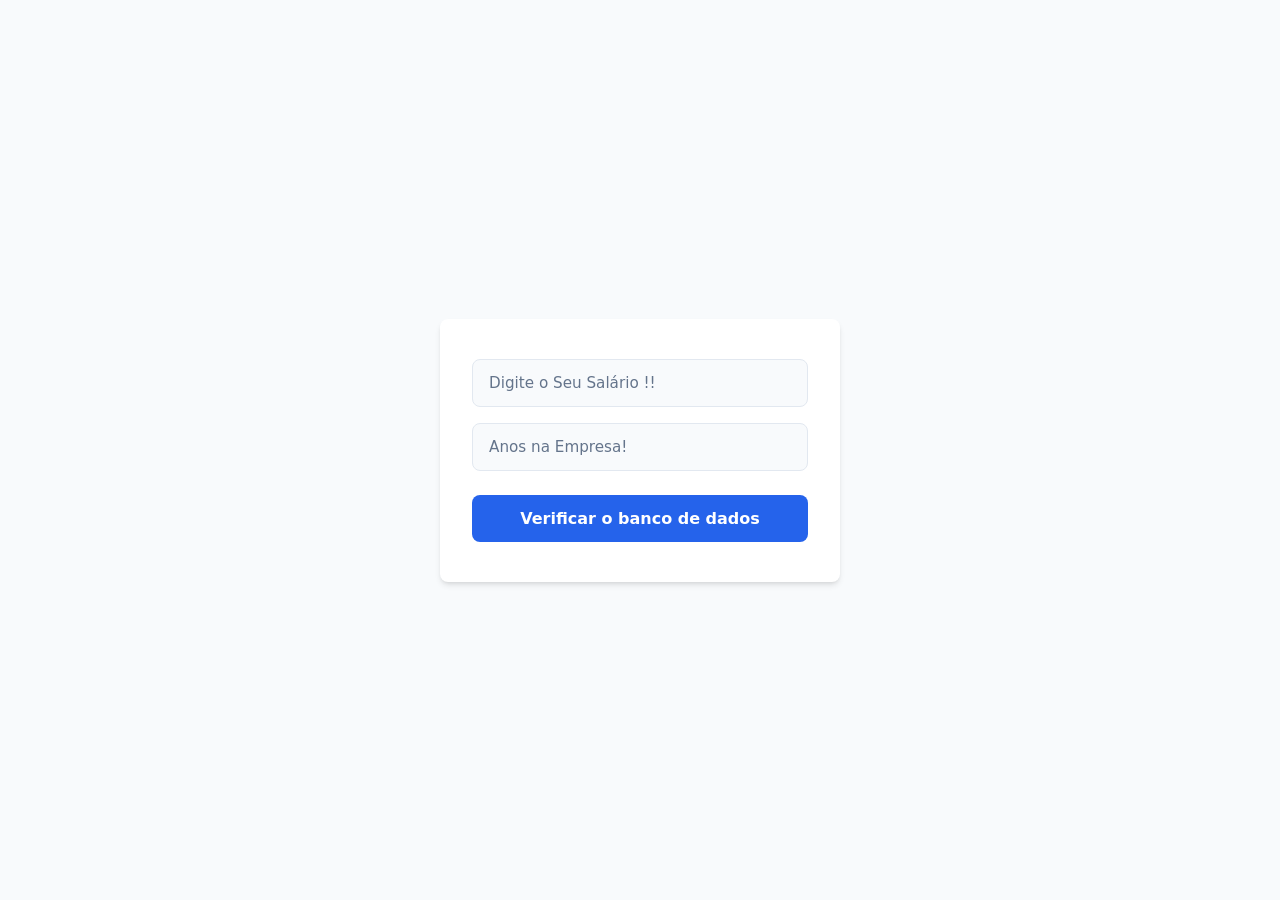
<file: funcionário/index.html>
<!DOCTYPE html>
<html lang="pt-BR">

<head>
    <meta charset="UTF-8">
    <meta name="viewport" content="width=device-width, initial-scale=1.0">
    <link rel="stylesheet" href="css/estilos.css">
    <title>funcionário</title>
</head>

<body>

    <div class="Central">


        <input type="text" id="sal" placeholder="Digite o Seu Salário !!">
        <input type="text" id="ano" placeholder="Anos na Empresa!">

        <button id="bt1">Verificar o banco de dados</button>

        <span id="r1"></span>



    </div>

    <script src="js/lpa.js"></script>

</body>

</html>
</file>
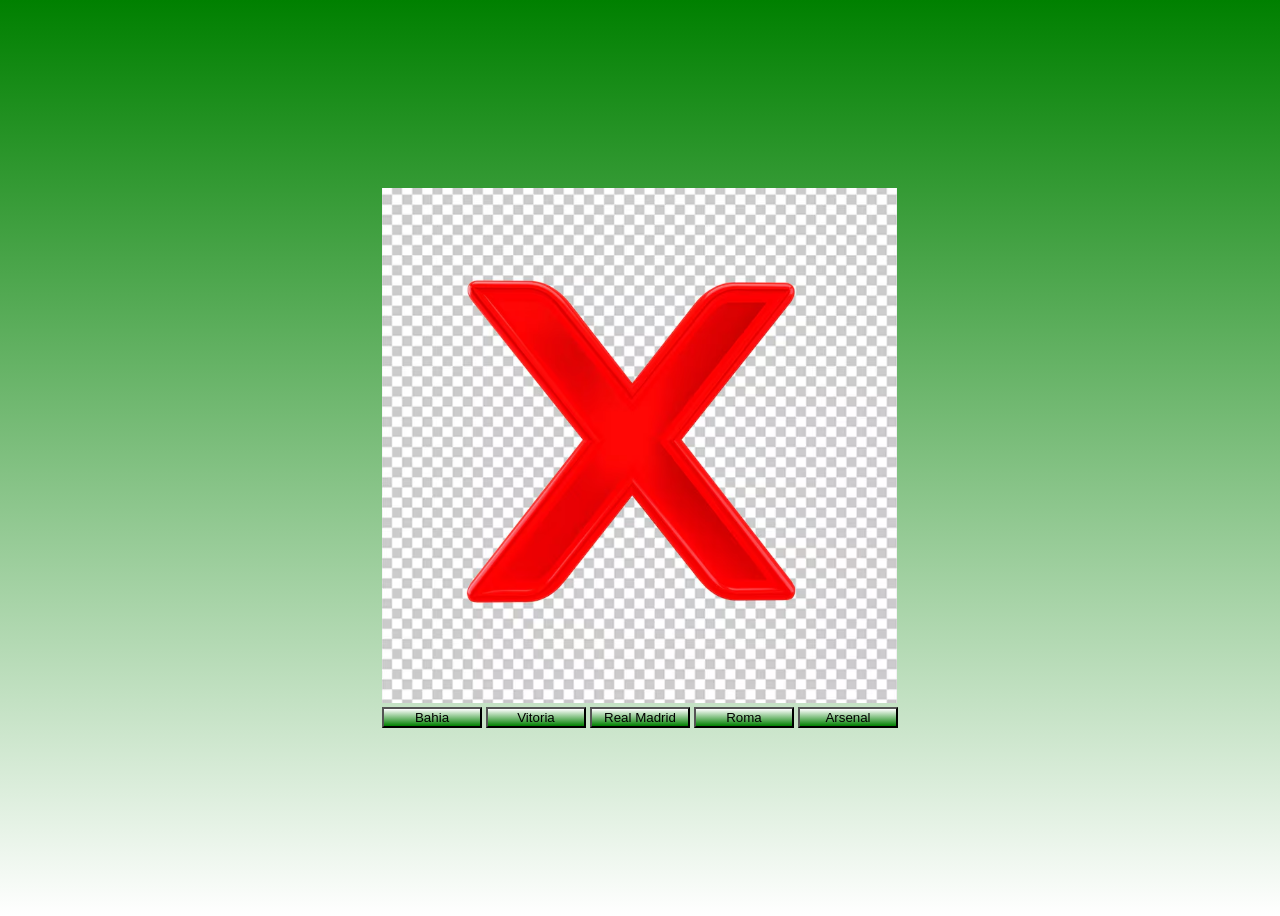
<file: Galeria de fotos/index.html>
<!DOCTYPE html>
<html lang="pt">

<head>
    <meta charset="UTF-8">
    <meta name="viewport" content="width=device-width, initial-scale=1.0">
    <link rel="stylesheet" href="css/estilos.css">
    <title>Galeria de fotos</title>
</head>

<body>

    <div class="centro">

        <img src="img/falso-verificacao-errado-icone-de-erro-3d-sem-sinal-de-cancelamento_568120-3358.avif" id="alvo">

        <div class="botoes">

            <button id="bahia">Bahia </button> <button id="vitoria">Vitoria</button> <button id="real">Real
                Madrid</button> <button id="roma">Roma</button> <button id="arsenal">Arsenal</button>


        </div>


    </div>


    <script src="js/logica.js">

    </script>

</body>

</html>
</file>
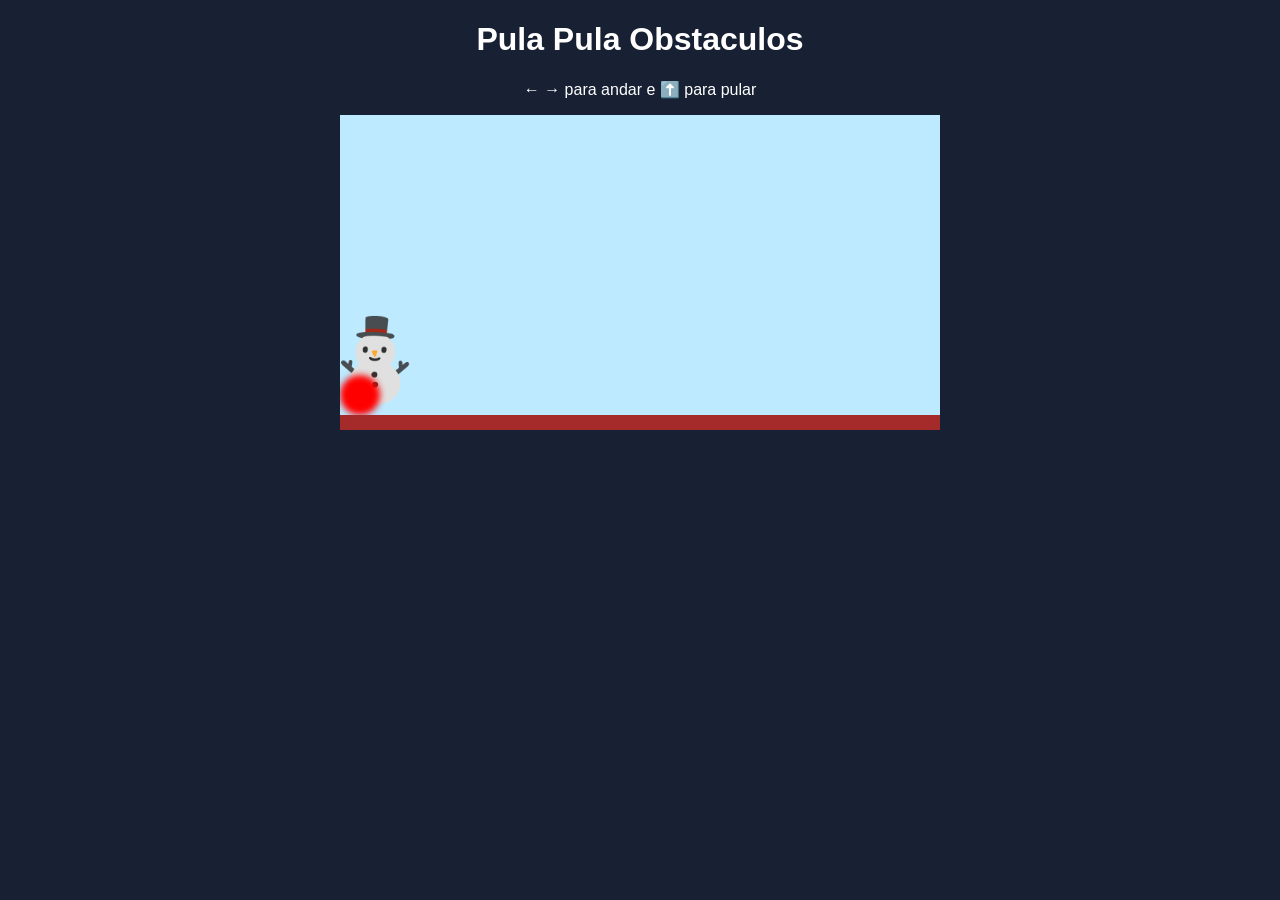
<file: Jogo/index.html>
<!DOCTYPE html>
<html lang="pt">
<head>
    <meta charset="UTF-8">
    <meta name="viewport" content="width=h1, initial-scale=1.0">
    <link rel="stylesheet" href="css/estilos.css">
    <title>Jogo</title>
</head>
<body>
    <h1>Pula Pula Obstaculos</h1>
    <p>← → para andar e ⬆️ para pular</p>

    <div id="cenario">
        <div id="boneco">⛄</div>
        <div id="obstaculo"></div>

    </div>




    <script src="js/jogo.js"></script>
</body>
</html>
</file>
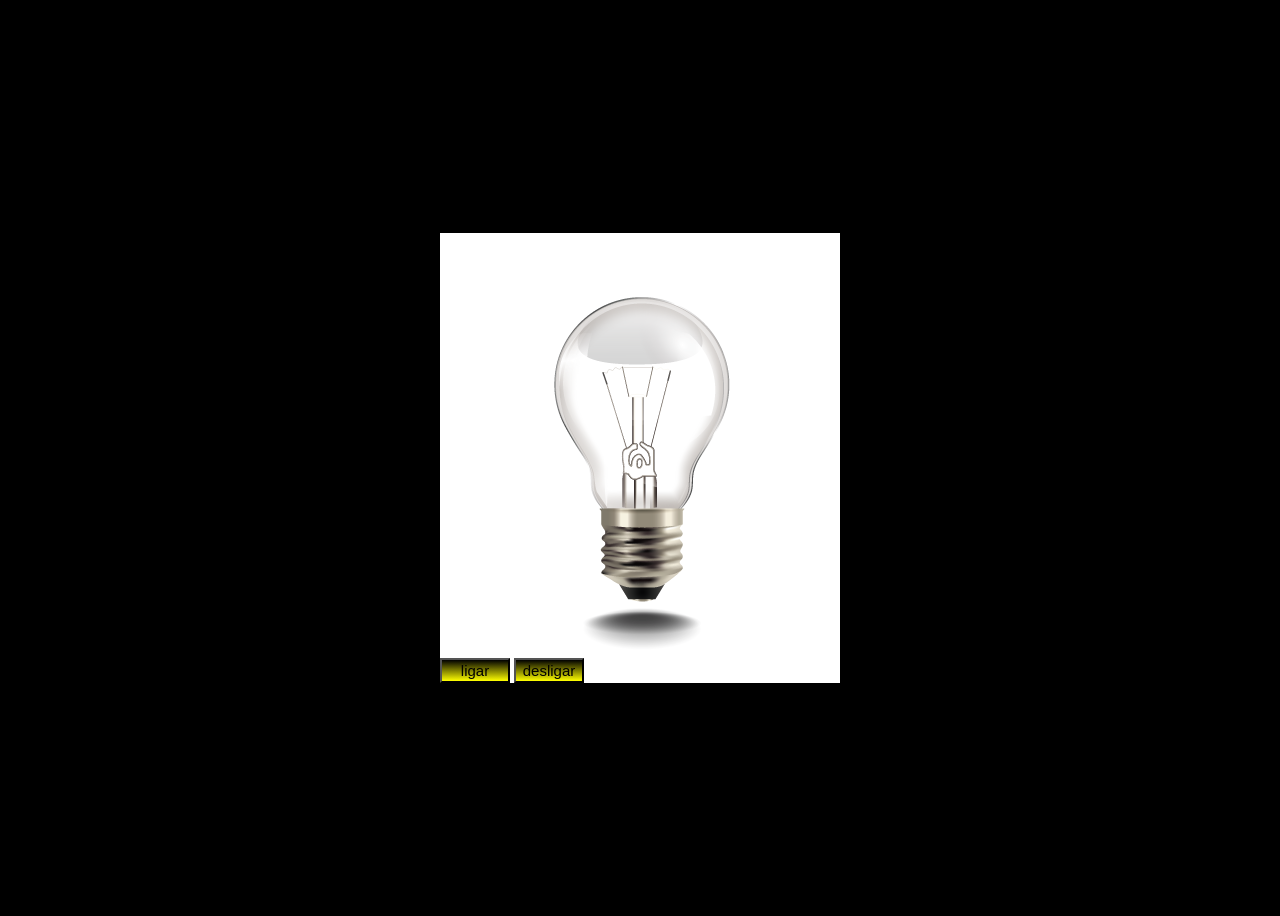
<file: Lâmpada/index.html>
<!DOCTYPE html>
<html lang="pt">

<head>
    <meta charset="UTF-8">
    <meta name="viewport" content="width=device-width, initial-scale=1.0">
    <link rel="stylesheet" href="css/estilos.css">
    <title>Lâmpada</title>
</head>

<body>


    <div class="centro">

        <img src="img/lampada apagada.png" id="alvo">

        <div class="botao">

            <button id="ligar">ligar</button>
            <button id="desligar">desligar</button>
        </div>

    </div>



    <script src="javascript/logica.js"></script>

</body>

</html>
</file>
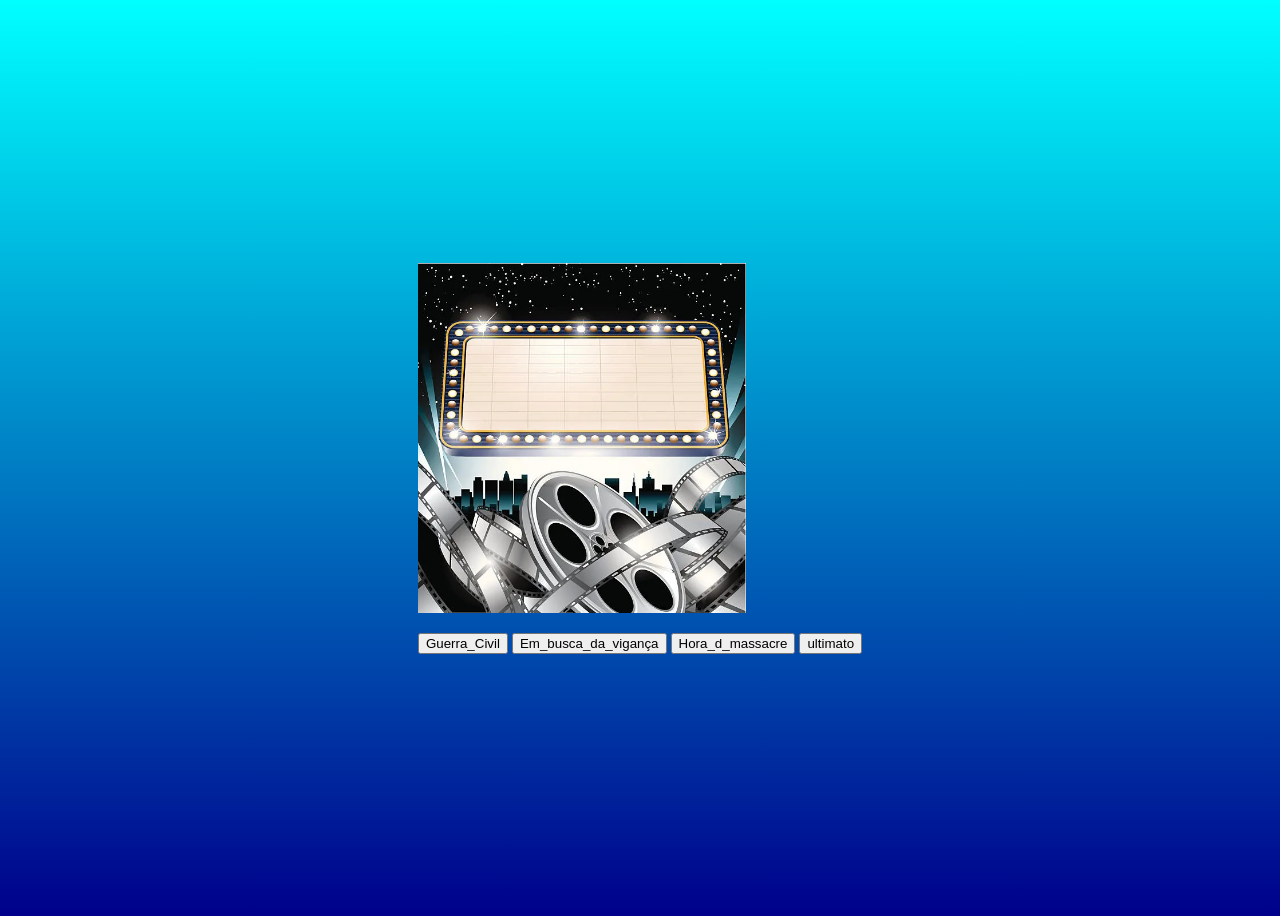
<file: Revisão/index.html>
<!DOCTYPE html>
<html lang="pt-BR">

<head>
    <meta charset="UTF-8">
    <meta name="viewport" content="width=device-width, initial-scale=1.0">
    <link rel="stylesheet" href="css/estilos.css">
    <title>Revisão</title>
</head>

<body>
    <div class="Central">


        <div class="img">

            <img src="img/sinal-de-letreiro-de-super-estrela-de-cinema.webp" id="capa">

            <p id="sinopse"></p>



        </div>

        <div class="botoes"></div>

        <button id="bt1">Guerra_Civil</button>
        <button id="bt2">Em_busca_da_vigança</button>
        <button id="bt3">Hora_d_massacre</button>
        <button id="bt4">ultimato</button>



    </div>
    <script src="js/lpa.js"></script>
</body>

</html>
</file>
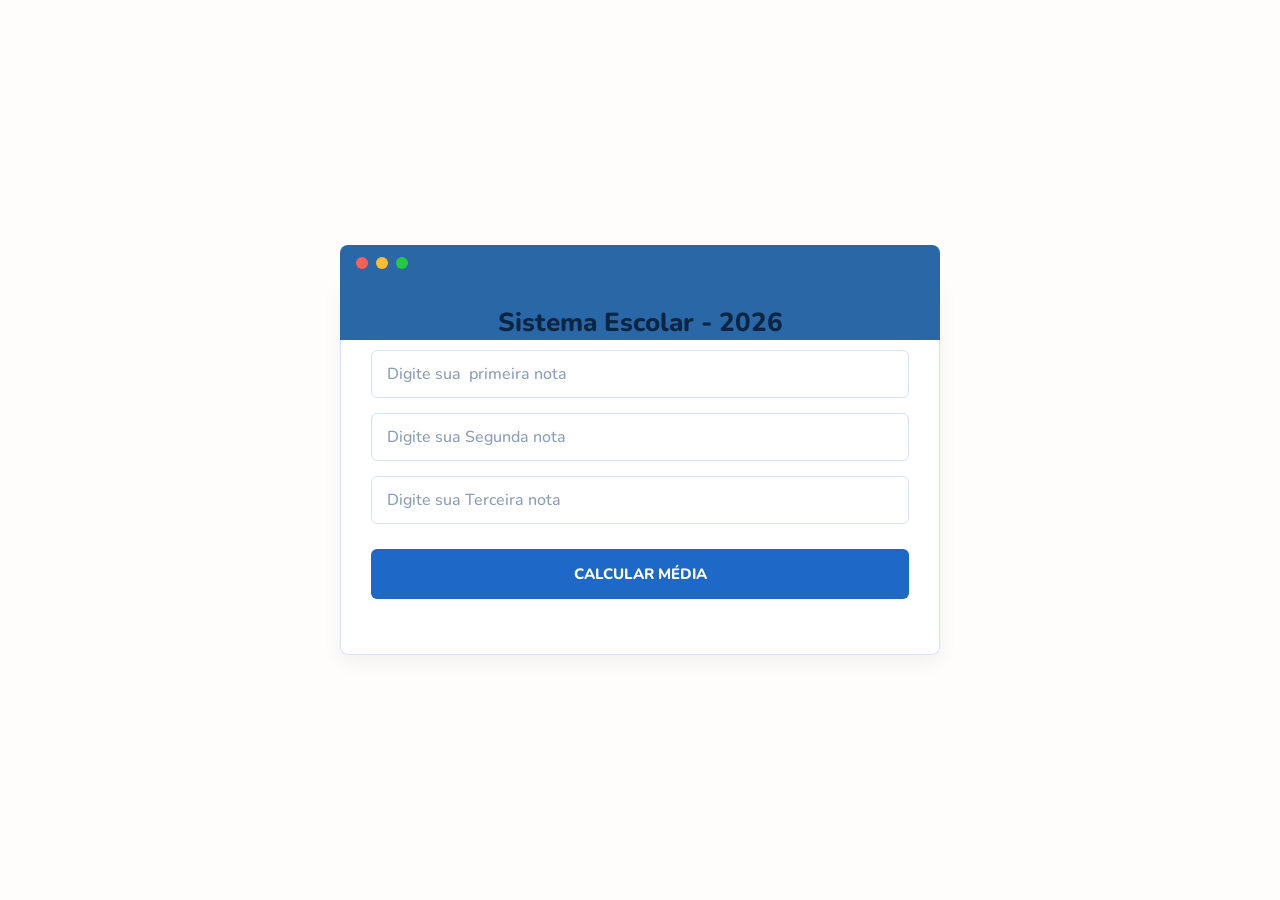
<file: Teste/index.html>
<!DOCTYPE html>
<html lang="pt">
<head>
    <meta charset="UTF-8">
    <meta name="viewport" content="width=device-width, initial-scale=1.0">
    <link rel="stylesheet" href="css/estilos.css">
    <title>Sistema escolar</title>
</head>

<body>
    <div class="Central">

    <input type="text" id="nt1" placeholder="Digite sua  primeira nota">
    <input type="text" id="nt2" placeholder="Digite sua Segunda nota ">
    <input type="text" id="nt3" placeholder="Digite sua Terceira nota ">
    <button id="bt">Calcular Média</button>

    <span id="media"></span>

    <span id="situacao"></span>


    </div>
    

    <script src="js/lpa.js"></script>
    
</body>
</html>
</file>
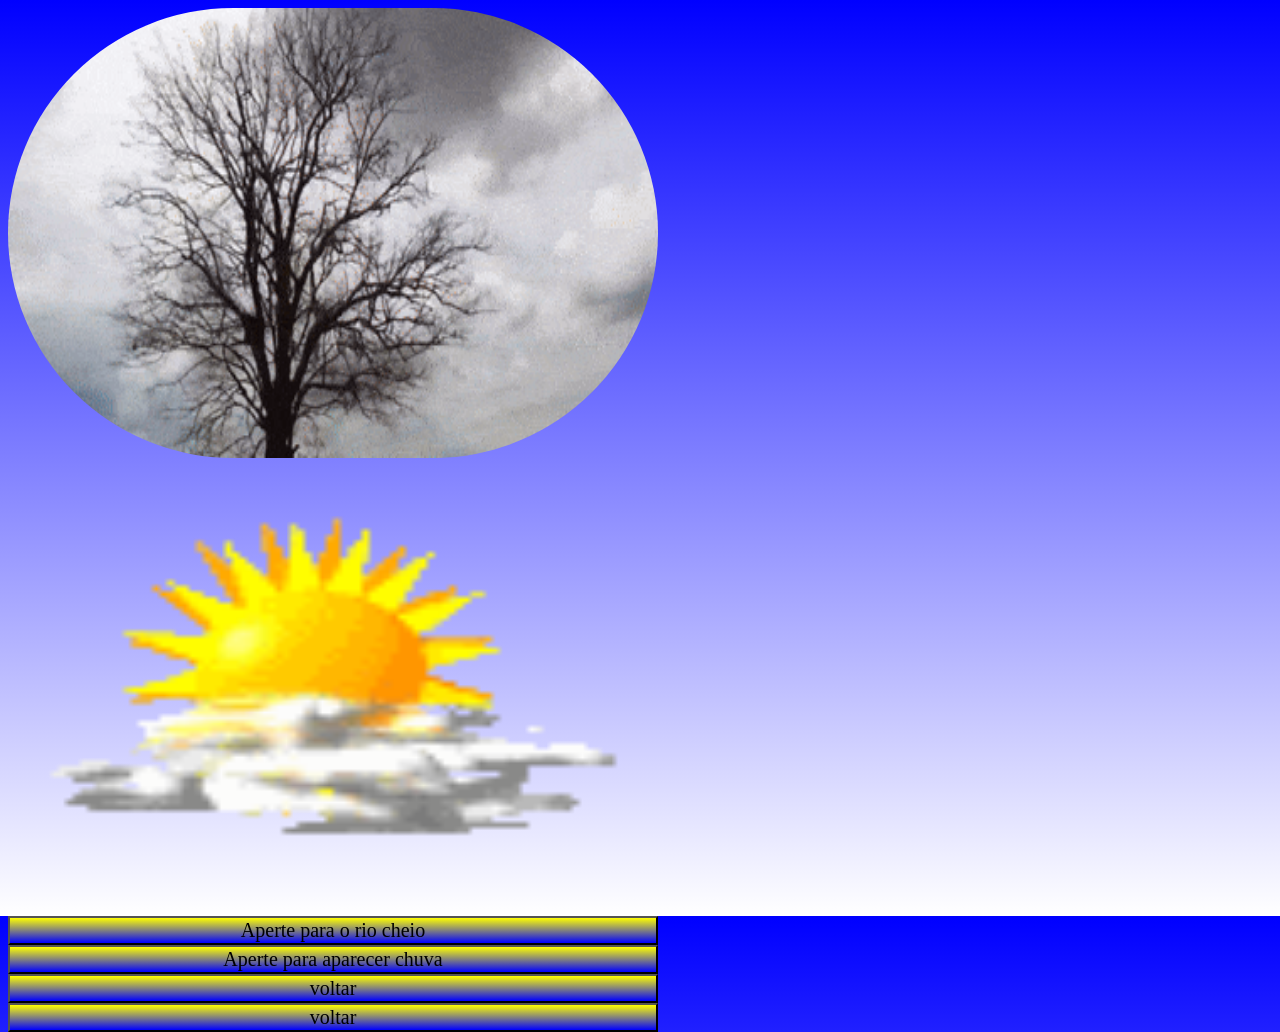
<file: Teste_2/index.html>
<!DOCTYPE html>
<html lang="pt-BR">

<head>
    <meta charset="UTF-8">
    <meta name="viewport" content="width=device-width, initial-scale=1.0">
    <link rel="stylesheet" href="css/estilos.css">
    <title>Prática</title>
</head>

<body>
    <div class="Centro">

        <img src="img/Seca_gif.gif" id="seca">

        <img src="img/sol_nas_nuvens.gif" id="sol">

        <div class="botao">

            <button id="cheio">Aperte para o rio cheio</button>
            <button id="chuva">Aperte para aparecer chuva</button>
            <button id="voltar_1">voltar</button>
            <button id="voltar_2">voltar</button>
        </div>


    </div>

    <script src="js/logica.js"></script>

</body>

</html>
</file>
<file: funcionário/css/estilos.css>
/* ==========================================================================
   Design Tokens (Variáveis Globais)
   ========================================================================== */
:root {
    --bg-color: #f8fafc;
    --surface-color: #ffffff;
    --text-primary: #0f172a;
    --text-secondary: #64748b;
    --text-inverse: #ffffff;
    --border-color: #e2e8f0;

    --primary-color: #2563eb;
    /* Blue 600 */
    --primary-hover: #1d4ed8;
    /* Blue 700 */
    --focus-ring: rgba(37, 99, 235, 0.2);

    --font-family: 'Inter', system-ui, -apple-system, sans-serif;
    --radius-md: 8px;
    --shadow-sm: 0 4px 6px -1px rgba(0, 0, 0, 0.1), 0 2px 4px -2px rgba(0, 0, 0, 0.1);
}

/* ==========================================================================
   Reset & Base
   ========================================================================== */
*,
*::before,
*::after {
    box-sizing: border-box;
    margin: 0;
    padding: 0;
}

body {
    font-family: var(--font-family);
    color: var(--text-primary);
    background-color: var(--bg-color);
    -webkit-font-smoothing: antialiased;

    display: grid;
    place-items: center;
    min-height: 100vh;
    padding: 1rem;
}

/* ==========================================================================
   Componentes
   ========================================================================== */

/* Container Principal */
.Central {
    background-color: var(--surface-color);
    width: 100%;
    max-width: 400px;
    padding: 2.5rem 2rem;
    border-radius: var(--radius-md);
    box-shadow: var(--shadow-sm);

    display: flex;
    flex-direction: column;
    gap: 1rem;
    /* Espaçamento uniforme entre os elementos */
}

/* Inputs */
.Central input[type="text"] {
    width: 100%;
    padding: 0.875rem 1rem;
    font-family: inherit;
    font-size: 0.95rem;
    color: var(--text-primary);
    background-color: var(--bg-color);
    border: 1px solid var(--border-color);
    border-radius: var(--radius-md);
    transition: all 0.2s ease;
}

.Central input::placeholder {
    color: var(--text-secondary);
}

.Central input:focus {
    outline: none;
    background-color: var(--surface-color);
    border-color: var(--primary-color);
    box-shadow: 0 0 0 3px var(--focus-ring);
}

/* 
  NOVO: Botão de Ação 
  Foco em feedback tátil e visual para o usuário
*/
.Central button {
    width: 100%;
    padding: 0.875rem 1rem;
    margin-top: 0.5rem;
    font-family: inherit;
    font-size: 1rem;
    font-weight: 600;
    color: var(--text-inverse);
    background-color: var(--primary-color);
    border: none;
    border-radius: var(--radius-md);
    cursor: pointer;

    /* Transições suaves para estados de hover/active */
    transition: background-color 0.2s ease, transform 0.1s ease, box-shadow 0.2s ease;
}

/* Feedback de Hover (Mouse em cima) */
.Central button:hover {
    background-color: var(--primary-hover);
}

/* Feedback Tátil (Clique) - Micro-interação de encolher levemente */
.Central button:active {
    transform: scale(0.98);
}

/* Acessibilidade no teclado */
.Central button:focus-visible {
    outline: none;
    box-shadow: 0 0 0 3px var(--focus-ring);
}

/* 
  ATUALIZADO: Resultado 
*/
#r1 {
    display: block;
    margin-top: 0.5rem;
    padding: 1rem;
    background-color: var(--bg-color);
    border-radius: var(--radius-md);
    border: 1px dashed var(--border-color);

    text-align: center;
    font-weight: 600;
    color: var(--primary-color);
    word-break: break-all;
    transition: opacity 0.3s ease;
}

/* 
  TRUQUE SÊNIOR: 
  Como na nova imagem o <span> está vazio (Sem o "xxxxxx"), 
  ocultamos a caixa estilizada até que o JS insira algum conteúdo. 
*/
#r1:empty {
    display: none;
}
</file>
<file: Galeria de fotos/css/estilos.css>
body {
    background-image: url("");
    display: flex;
    justify-content: center;
    height: 100vh;
    align-items: center;
    background: linear-gradient(green, white);
    background-repeat: no-repeat;

}

img {
    background-size: cover;
    width: 515px;
}



button {
    cursor: pointer;
    width: 100px;
    background: linear-gradient(white, green);
}
</file>
<file: Jogo/css/estilos.css>
body {
    background: #182033;
    color: white;
    font-family:  Arial, Helvetica, sans-serif;
    text-align: center;

}


#cenario {
    background: #bdeaff;
    width: 600px;
    height: 300px;
    border-bottom: 15px solid brown ;
    margin: auto;
    overflow: hidden;
    position: relative;



}

#boneco{
    width: 70px;
    height: 70px;
    font-size: 80px;
    position: absolute;
    bottom: 32px;
    left: -15px;
   
}

#obstaculo{
    background: red;
    width: 40px;
    height: 40px;
    position: absolute;
    bottom: 0px;
    border-radius: 50%;
    filter: blur(3px);
    animation: mover 2s infinite linear;

}

@keyframes mover {
    0%{
        left: 600px;

    }
    100%{
        left: -30px;

    }
}

@keyframes pular {
    0%{

        bottom: 150px;

    }

    50%{


    } 
    
    100%{

        bottom: 30px;


    }
}

.pulando {
     animation: pular 0.8s infinite;
}
</file>
<file: Lâmpada/css/estilos.css>
body {
    background-color: black;
    display: flex;
    justify-content: center;
    align-items: center;
    height: 100vh;



}


.centro {
    background-color: white;
    width: fit-content;

}

button {
    width: 70px;
    height: 25px;
    font-size: 15px;
    cursor: pointer;
    font-family: 'Trebuchet MS', 'Lucida Sans Unicode', 'Lucida Grande', 'Lucida Sans', Arial, sans-serif;
    background: linear-gradient(black, yellow);
}
</file>
<file: Revisão/css/estilos.css>
body {
    height: 100vh;
    background: linear-gradient(cyan, darkblue);
    display: flex;
    justify-content: center;
    align-items: center;

}


.central {
    background: white;
    width: 50%;
    height: 50%;
    padding: 20px;
    border-radius: 20px;
    box-shadow: 2px, 1px, 5px black;
    display: flex;
    flex-direction: column;
    align-items: center;
    justify-content: center;
}

.img {
    display: flex;
    gap: 50px;
    margin-bottom: 20px;
    /* se afaste do que esta abaixo */
}

.img img {
    height: 350px;
}

.botoes button {
    background: black;
    color: white;
    padding: 10px;
    font-size: 15px;
    border: none;
    cursor: pointer;
}

.img p {
    font-size: 20px;
}
</file>
<file: Teste/css/estilos.css>
@import url('https://fonts.googleapis.com/css2?family=Nunito:wght@500;700;800&display=swap');

* {
    margin: 0;
    padding: 0;
    box-sizing: border-box;
    font-family: 'Nunito', sans-serif;
}

body {
    background-color: #fefdfb;
    display: flex;
    justify-content: center;
    align-items: center;
    min-height: 100vh;
    padding: 20px;
}

/* Contêiner principal (Caixa branca) */
.Central {
    background-color: #ffffff;
    width: 100%;
    max-width: 600px;
    padding: 30px;
    border-radius: 0 0 8px 8px;
    border: 1px solid #d4e2f6;
    border-top: none;
    box-shadow: 0 8px 20px rgba(0, 0, 0, 0.05);
    display: flex;
    flex-direction: column;
    gap: 15px;
    position: relative;
    margin-top: 35px; /* Espaço para a barra superior criada via CSS */
}

/* 1. MÁGICA DO CSS: Criando a barra superior azul e o Título */
.Central::before {
    content: "Sistema Escolar - 2026";
    position: absolute;
    top: -35px; /* Joga a barra para cima do container */
    left: -1px;
    right: -1px;
    height: 35px;
    background-color: #2a67a6;
    border-radius: 8px 8px 0 0;
    
    /* Estilizando o texto que vai cair abaixo da barra */
    display: flex;
    align-items: flex-end;
    justify-content: center;
    padding-bottom: -50px;
    color: #0b2545;
    font-size: 26px;
    font-weight: 800;
    padding-top: 60px; /* Empurra o texto para a área branca */
    pointer-events: none;
}

/* 2. MÁGICA DO CSS: Criando os 3 botões estilo macOS (Vermelho, Amarelo, Verde) */
.Central::after {
    content: "";
    position: absolute;
    top: -23px;
    left: 15px;
    width: 12px;
    height: 12px;
    border-radius: 50%;
    background-color: #ff5f56; /* Bolinha Vermelha */
    box-shadow: 20px 0 0 #ffbd2e, 40px 0 0 #27c93f; /* Bolinhas Amarela e Verde */
}

/* Inputs de nota */
input[type="text"] {
    width: 100%;
    padding: 12px 15px;
    border: 1px solid #d4e2f6;
    border-radius: 6px;
    font-size: 16px;
    color: #0b2545;
    font-weight: 600;
    outline: none;
    transition: border-color 0.2s;
    margin-top: 40px; /* Compensa o espaço do título gerado no ::before */
}

/* Remove a margem extra do 2º e 3º input */
input[type="text"] ~ input[type="text"] {
    margin-top: 0;
}

input[type="text"]:focus {
    border-color: #1e68c8;
}

input::placeholder {
    color: #8c9eb5;
    font-weight: 500;
}

/* Botão Calcular (Atualizado para o ID #bt) */
button#bt {
    background-color: #1e68c8;
    color: #ffffff;
    border: none;
    padding: 15px;
    border-radius: 6px;
    font-size: 15px;
    font-weight: 800;
    text-transform: uppercase;
    cursor: pointer;
    margin-top: 10px;
    margin-bottom: 10px;
    transition: background-color 0.2s;
}

button#bt:hover {
    background-color: #1555a5;
}

/* Estilização conjunta dos spans de resultado */
span#media, span#Situacao {
    background-color: #f0f5fe;
    padding: 10px 20px;
    text-align: center;
    color: #0b2545;
    font-size: 18px;
    font-weight: 700;
    display: block;
    border-left: 1px solid #d4e2f6;
    border-right: 1px solid #d4e2f6;
}

/* Arredonda o topo da caixa de média */
span#media {
    border-top: 1px solid #d4e2f6;
    border-radius: 8px 8px 0 0;
}

/* Arredonda o fundo da caixa de situação */
span#Situacao {
    border-bottom: 1px solid #d4e2f6;
    border-radius: 0 0 8px 8px;
}

/* Oculta os spans se estiverem vazios (antes do cálculo) */
span#media:empty, span#Situacao:empty {
    display: none;
}
</file>
<file: Teste_2/css/estilos.css>
body {
    height: 100vh;
    justify-content: center;
    display: flex;
    background: linear-gradient(blue, white)
}


img {
    align-items: center;
    width: 650px;
    height: 450px;
    border-radius: 250px;
}

button {
    font-family: Georgia, 'Times New Roman', Times, serif;
    cursor: pointer;
    width: 650px;
    font-size: 20px;
    background: linear-gradient(yellow, blue)
}
</file>
